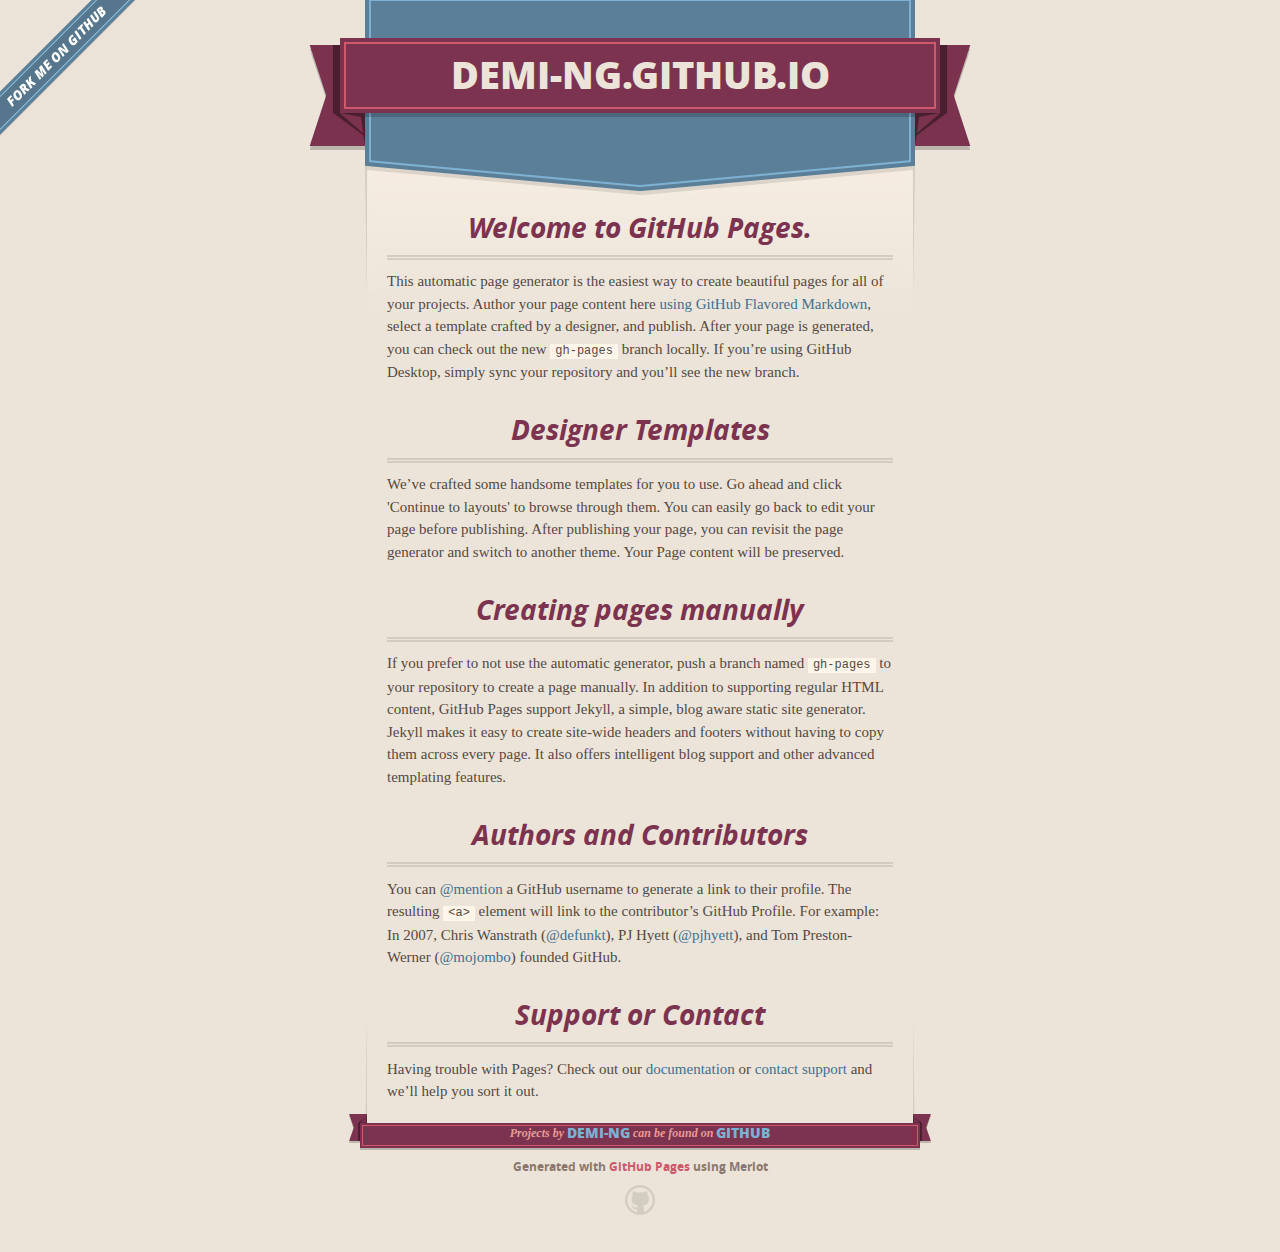
<file: indexold.html>
<!DOCTYPE html>
<html>
  <head>
    <meta charset='utf-8'>
    <meta http-equiv="X-UA-Compatible" content="chrome=1">
    <meta name="viewport" content="width=640">

    <link rel="stylesheet" href="stylesheets/core.css" media="screen">
    <link rel="stylesheet" href="stylesheets/mobile.css" media="handheld, only screen and (max-device-width:640px)">
    <link rel="stylesheet" href="stylesheets/github-light.css">

    <script type="text/javascript" src="javascripts/modernizr.js"></script>
    <script type="text/javascript" src="https://ajax.googleapis.com/ajax/libs/jquery/1.7.1/jquery.min.js"></script>
    <script type="text/javascript" src="javascripts/headsmart.min.js"></script>
    <script type="text/javascript">
      $(document).ready(function () {
        $('#main_content').headsmart()
      })
    </script>
    <title>Demi-ng.GitHub.io by demi-ng</title>
  </head>

  <body>
    <a id="forkme_banner" href="https://github.com/demi-ng">View on GitHub</a>
    <div class="shell">

      <header>
        <span class="ribbon-outer">
          <span class="ribbon-inner">
            <h1>Demi-ng.GitHub.io</h1>
            <h2></h2>
          </span>
          <span class="left-tail"></span>
          <span class="right-tail"></span>
        </span>
      </header>

      <div id="no-downloads">
        <span class="inner">
        </span>
      </div>


      <span class="banner-fix"></span>


      <section id="main_content">
        <h3>
<a id="welcome-to-github-pages" class="anchor" href="#welcome-to-github-pages" aria-hidden="true"><span aria-hidden="true" class="octicon octicon-link"></span></a>Welcome to GitHub Pages.</h3>

<p>This automatic page generator is the easiest way to create beautiful pages for all of your projects. Author your page content here <a href="https://guides.github.com/features/mastering-markdown/">using GitHub Flavored Markdown</a>, select a template crafted by a designer, and publish. After your page is generated, you can check out the new <code>gh-pages</code> branch locally. If you’re using GitHub Desktop, simply sync your repository and you’ll see the new branch.</p>

<h3>
<a id="designer-templates" class="anchor" href="#designer-templates" aria-hidden="true"><span aria-hidden="true" class="octicon octicon-link"></span></a>Designer Templates</h3>

<p>We’ve crafted some handsome templates for you to use. Go ahead and click 'Continue to layouts' to browse through them. You can easily go back to edit your page before publishing. After publishing your page, you can revisit the page generator and switch to another theme. Your Page content will be preserved.</p>

<h3>
<a id="creating-pages-manually" class="anchor" href="#creating-pages-manually" aria-hidden="true"><span aria-hidden="true" class="octicon octicon-link"></span></a>Creating pages manually</h3>

<p>If you prefer to not use the automatic generator, push a branch named <code>gh-pages</code> to your repository to create a page manually. In addition to supporting regular HTML content, GitHub Pages support Jekyll, a simple, blog aware static site generator. Jekyll makes it easy to create site-wide headers and footers without having to copy them across every page. It also offers intelligent blog support and other advanced templating features.</p>

<h3>
<a id="authors-and-contributors" class="anchor" href="#authors-and-contributors" aria-hidden="true"><span aria-hidden="true" class="octicon octicon-link"></span></a>Authors and Contributors</h3>

<p>You can <a href="https://github.com/blog/821" class="user-mention">@mention</a> a GitHub username to generate a link to their profile. The resulting <code>&lt;a&gt;</code> element will link to the contributor’s GitHub Profile. For example: In 2007, Chris Wanstrath (<a href="https://github.com/defunkt" class="user-mention">@defunkt</a>), PJ Hyett (<a href="https://github.com/pjhyett" class="user-mention">@pjhyett</a>), and Tom Preston-Werner (<a href="https://github.com/mojombo" class="user-mention">@mojombo</a>) founded GitHub.</p>

<h3>
<a id="support-or-contact" class="anchor" href="#support-or-contact" aria-hidden="true"><span aria-hidden="true" class="octicon octicon-link"></span></a>Support or Contact</h3>

<p>Having trouble with Pages? Check out our <a href="https://help.github.com/pages">documentation</a> or <a href="https://github.com/contact">contact support</a> and we’ll help you sort it out.</p>
      </section>

      <footer>
        <span class="ribbon-outer">
          <span class="ribbon-inner">
            <p>Projects by <a href="https://github.com/demi-ng">demi-ng</a> can be found on <a href="https://github.com/demi-ng">GitHub</a></p>
          </span>
          <span class="left-tail"></span>
          <span class="right-tail"></span>
        </span>
        <p>Generated with <a href="https://pages.github.com">GitHub Pages</a> using Merlot</p>
        <span class="octocat"></span>
      </footer>

    </div>

    
  </body>
</html>
</file>
<file: stylesheets/core.css>
@import url("screen.css");
@import url("non-screen.css") handheld;
@import url("non-screen.css") only screen and (max-device-width:640px);
</file>
<file: stylesheets/mobile.css>
/* Generated by Font Squirrel (http://www.fontsquirrel.com) on February 9, 2012 */


@font-face {
  font-family: 'Open Sans';
  src: url('../fonts/opensans-regular-webfont.eot');
  src: url('../fonts/opensans-regular-webfont.eot?#iefix') format('embedded-opentype'),
       url('../fonts/opensans-regular-webfont.woff') format('woff'),
       url('../fonts/opensans-regular-webfont.ttf') format('truetype'),
       url('../fonts/opensans-regular-webfont.svg#OpenSansRegular') format('svg');
  font-weight: normal;
  font-style: normal;
}

@font-face {
  font-family: 'Open Sans';
  src: url('../fonts/opensans-italic-webfont.eot');
  src: url('../fonts/opensans-italic-webfont.eot?#iefix') format('embedded-opentype'),
       url('../fonts/opensans-italic-webfont.woff') format('woff'),
       url('../fonts/opensans-italic-webfont.ttf') format('truetype'),
       url('../fonts/opensans-italic-webfont.svg#OpenSansItalic') format('svg');
  font-weight: normal;
  font-style: italic;
}

@font-face {
  font-family: 'Open Sans';
  src: url('../fonts/opensans-bold-webfont.eot');
  src: url('../fonts/opensans-bold-webfont.eot?#iefix') format('embedded-opentype'),
       url('../fonts/opensans-bold-webfont.woff') format('woff'),
       url('../fonts/opensans-bold-webfont.ttf') format('truetype'),
       url('../fonts/opensans-bold-webfont.svg#OpenSansBold') format('svg');
  font-weight: bold;
  font-style: normal;
}

@font-face {
  font-family: 'Open Sans';
  src: url('../fonts/opensans-bolditalic-webfont.eot');
  src: url('../fonts/opensans-bolditalic-webfont.eot?#iefix') format('embedded-opentype'),
       url('../fonts/opensans-bolditalic-webfont.woff') format('woff'),
       url('../fonts/opensans-bolditalic-webfont.ttf') format('truetype'),
       url('../fonts/opensans-bolditalic-webfont.svg#OpenSansBoldItalic') format('svg');
  font-weight: bold;
  font-style: italic;
}

@font-face {
  font-family: 'Open Sans';
  src: url('../fonts/opensans-extrabold-webfont.eot');
  src: url('../fonts/opensans-extrabold-webfont.eot?#iefix') format('embedded-opentype'),
       url('../fonts/opensans-extrabold-webfont.woff') format('woff'),
       url('../fonts/opensans-extrabold-webfont.ttf') format('truetype'),
       url('../fonts/opensans-extrabold-webfont.svg#OpenSansExtrabold') format('svg');
  font-weight: bolder;
  font-style: normal;
}


/* http://meyerweb.com/eric/tools/css/reset/ 
   v2.0 | 20110126
   License: none (public domain)
*/

html, body, div, span, applet, object, iframe,
h1, h2, h3, h4, h5, h6, p, blockquote, pre,
a, abbr, acronym, address, big, cite, code,
del, dfn, em, img, ins, kbd, q, s, samp,
small, strike, strong, sub, sup, tt, var,
b, u, i, center,
dl, dt, dd, ol, ul, li,
fieldset, form, label, legend,
table, caption, tbody, tfoot, thead, tr, th, td,
article, aside, canvas, details, embed, 
figure, figcaption, footer, header, hgroup, 
menu, nav, output, ruby, section, summary,
time, mark, audio, video {
  margin: 0;
  padding: 0;
  border: 0;
  font-size: 100%;
  font: inherit;
  vertical-align: baseline;
}
/* HTML5 display-role reset for older browsers */
article, aside, details, figcaption, figure, 
footer, header, hgroup, menu, nav, section {
  display: block;
}
body {
  line-height: 1;
}
ol, ul {
  list-style: none;
}
blockquote, q {
  quotes: none;
}
blockquote:before, blockquote:after,
q:before, q:after {
  content: '';
  content: none;
}
table {
  border-collapse: collapse;
  border-spacing: 0;
}

header, footer, section {
  display: block;
  position: relative;
}

/* STYLES */

div.shell {
  display: block;
  width: 640px;
  margin: 0 auto;
}

a#forkme_banner {
  display: none;
}

/* header */

header {
  position: relative;
  z-index: 2;
  margin: 0;
  max-width: 640px;
  top: 51px;
}

header span.ribbon-inner {
  position: relative;
  display: block;
  background-color: #cd596b;
  border: 8px solid #7c334f;
  padding: 6px;
  z-index: 1;
}

header span.left-tail, header span.right-tail {
  position: relative;
  display: block;
  width: 19px;
  height: 10px;
  background: transparent url(../images/ribbon-tail-sprite-2x.png) 0 0 no-repeat;
  position: absolute;
  bottom: -10px;
  z-index: 0;
}

header span.left-tail {
  background-position: 0 0;
  left: 0;
}

header span.right-tail {
  background-position: -19px 0;
  right: 0;
}

header h1 {
  background-color: #7c334f;
  font-size: 2em;
  font-weight: bolder;
  font-style: normal;
  text-transform: uppercase;
  color: #ece4d8;
  text-align: center;
  line-height:1;  
  padding: 14px 20px 0;
}

header h2 {
  background-color: #7c334f;
  font: bold italic .85em/1.5 Georgia, Times, “Times New Roman”, serif;
  color: #e69b95;
  padding-bottom: 14px;
  margin-top: -3px;
  text-align: center;
}

section#downloads {
  position: relative;
  display: block;
  height: 171px;
  width: 602px;
  padding-bottom: 150px;
  margin: 51px auto -250px;
  z-index: 1;
  background: transparent url(../images/shield.png) center 0 no-repeat;
}

section#downloads a {
  display: none;
}

span.banner-fix {
  background: transparent url(../images/shield-fallback.png) center top no-repeat;
  display: block;
  height: 31px;
  position: absolute;
  width: 640px;
  top: 20px;

}

section#main_content {
  z-index: 2;
  padding: 20px 40px 0;
  min-height:185px;
}

/* footer */

footer {
  background: none;
  padding-top: 104px;
  margin: -94px auto 40px;
  max-width:640px;
  text-align: center;
}

footer span.ribbon-outer {
  display: block;
  position: relative;
  border-bottom: 2px solid #bdb6ad;
}

footer span.ribbon-inner {
  position: relative;
  display: block;
  background-color: #cd596b;
  border: 8px solid #7c334f;
  padding: 6px;
  z-index: 1;
}

footer p {
  font-family: 'Open Sans', sans-serif;
  font-weight: bold;
  font-size: .6em;
  color: #8b786f;
}

footer a {
  color: #cd596b;
}

footer span.ribbon-inner p {
  background-color: #7c334f;
  margin: 0;
  color: #e69b95;
  font: bold italic 22px/1 Georgia, Times, “Times New Roman”, serif;
  height: auto;
  line-height: 1.1;
  padding: 20px 0px 10px;
}

footer span.ribbon-inner a {
  display: block;
  position: relative;
  bottom: 0;
  color: #7eb0d2;
  font-family: 'Open Sans', sans-serif;
  text-transform: uppercase;
  font-style: normal;
  font-weight: bolder;
  font-size: 38px;
  padding-bottom: 10px;
}

footer span.ribbon-inner a:hover {
  color: #7eb0d2;
}

footer span.left-tail, footer span.right-tail {
  position: relative;
  display: block;
  width: 23px;
  height: 126px;
  background: transparent url(../images/small-ribbon-tail-sprite-2x.png) 0 0 no-repeat;
  position: absolute;
  top: -126px;
  z-index: 0;
}

footer span.left-tail {
  background-position: 0 0;
  left: 0;
}

footer span.right-tail {
  background-position: -23px 0;
  right: 0;
}

footer span.octocat {
  background: transparent url(../images/octocat-2x.png) 0 0 no-repeat;
  display: block;
  width: 60px;
  height: 60px;
  margin: 20px auto 0;}

/* content */

body {
  background: #ece4d8;
  font: normal normal 30px/1.5 Georgia, Palatino,” Palatino Linotype”, Times, “Times New Roman”, serif;
  color: #544943;
  -webkit-font-smoothing: antialiased;
}

a, a:hover {
  color: #417090;
}

a {
  text-decoration: none;
}

a:hover {
  text-decoration: underline;
}

h1,h2,h3,h4,h5,h6 {
  font-family: 'Open Sans', sans-serif;
  font-weight: bold;
}

p {
  margin: .7em 0 0;
}

strong {
  font-weight: bold;
}

em {
  font-style: italic;
}

ol {
  margin: .7em 0;
  list-style-type: decimal;
  padding-left: 1.35em;
}

ul {
  margin: .7em 0;
  padding-left: 1.35em;
}

ul li {
  padding-left: 20px;
  background: transparent url(../images/chevron-2x.png) left 15px no-repeat;
}

blockquote {
  font-family: 'Open Sans', sans-serif;
  margin: 20px 0;
  color: #8b786f;
  padding-left: 1.35em;
  background: transparent url('../images/blockquote-gfx-2x.png') 0 8px no-repeat;
}

img {
  -webkit-box-shadow: 0px 4px 0px #bdb6ad;
  -moz-box-shadow: 0px 4px 0px #bdb6ad;
  box-shadow: 0px 4px 0px #bdb6ad;
  border: 4px solid #fff6e9;
  max-width: 556px;
}

hr {
  border: none;
  outline: none;
  height: 42px;
  background: transparent url('../images/hr-2x.jpg') center center repeat-x;
  margin: 0 0 20px;
}

code {
  background: #fff6e9;
  font: normal normal .9em/1.7 "Lucida Sans Typewriter", "Lucida Console", Monaco, "Bitstream Vera Sans Mono", monospace;
  padding: 0 5px 1px;
}

pre {
  margin: 10px 0 20px;
  padding: .7em;
  background: #fff6e9;
  border-bottom: 4px solid #bdb6ad;
  font: normal normal .9em/1.7 "Lucida Sans Typewriter", "Lucida Console", Monaco, "Bitstream Vera Sans Mono", monospace;
  overflow: auto;
}

table {
  background: #fff6e9;
  display: table;
  width: 100%;
  border-collapse: separate;
  border-bottom: 4px solid #bdb6ad;
  margin: 10px 0;
}

tr {
  display: table-row;
}

th {
  display: table-cell;
  padding: 2px 10px;
  border: solid #ece4d8;
  border-width: 0 4px 4px 0;
  color: #cd596b;
  font-family: 'Open Sans', sans-serif;
  font-weight: bold;
  font-size: .85em;
}

td {
  display: table-cell;
  padding: 0 .7em;
  border: solid #ece4d8;
  border-width: 0 4px 4px 0;
}

td:last-child, th:last-child {
  border-right: none;
}

tr:last-child td {
  border-bottom: none;
}

dl {
  margin: .7em 0 20px;
}

dt {
  font-family: 'Open Sans', sans-serif;
  font-weight: bold;
}

dd {
  padding-left: 1.35em;
}

dd p:first-child {
  margin-top: 0;
}

/* Content based headers */

#main_content > .header-level-1:first-child,
#main_content > .header-level-2:first-child,
#main_content > .header-level-3:first-child,
#main_content > .header-level-4:first-child,
#main_content > .header-level-5:first-child,
#main_content > .header-level-6:first-child {
  margin-top: 0;
}

.header-level-1 {
  font-size: 1.85em;
  border-bottom: .2em double #d3ccc1;
  color: #7c334f;
  text-align: center;
  font-style: italic;
  margin: 1.1em 0 .38em;
  line-height: 1.2;
  padding-bottom: 10px
}

.header-level-2 {
  font-size: 1.58em;
  color: #7c334f;
  margin: .95em 0 .5em;
  border-bottom: .1em solid #D3CCC1;
  line-height: 1.2;
  padding-bottom: 10px
}

.header-level-3 {
  margin: 20px 0 10px;
  font-size: 1.45em;
}

.header-level-4 {
  margin: .6em 0;
  font-size: 1.2em;
  color: #cd596b;
}

.header-level-5 {
  margin: .7em 0;
  font-size: 1em;
  color: #8b786f;
}

.header-level-6 {
  margin: .8em 0;
  font-size: .85em;
  font-style: italic;
}
</file>
<file: stylesheets/github-light.css>
/*
   Copyright 2014 GitHub Inc.

   Licensed under the Apache License, Version 2.0 (the "License");
   you may not use this file except in compliance with the License.
   You may obtain a copy of the License at

       http://www.apache.org/licenses/LICENSE-2.0

   Unless required by applicable law or agreed to in writing, software
   distributed under the License is distributed on an "AS IS" BASIS,
   WITHOUT WARRANTIES OR CONDITIONS OF ANY KIND, either express or implied.
   See the License for the specific language governing permissions and
   limitations under the License.

*/

.pl-c /* comment */ {
  color: #969896;
}

.pl-c1      /* constant, markup.raw, meta.diff.header, meta.module-reference, meta.property-name, support, support.constant, support.variable, variable.other.constant */,
.pl-s .pl-v /* string variable */ {
  color: #0086b3;
}

.pl-e  /* entity */,
.pl-en /* entity.name */ {
  color: #795da3;
}

.pl-s .pl-s1 /* string source */,
.pl-smi      /* storage.modifier.import, storage.modifier.package, storage.type.java, variable.other, variable.parameter.function */ {
  color: #333;
}

.pl-ent /* entity.name.tag */ {
  color: #63a35c;
}

.pl-k /* keyword, storage, storage.type */ {
  color: #a71d5d;
}

.pl-pds              /* punctuation.definition.string, string.regexp.character-class */,
.pl-s                /* string */,
.pl-s .pl-pse .pl-s1 /* string punctuation.section.embedded source */,
.pl-sr               /* string.regexp */,
.pl-sr .pl-cce       /* string.regexp constant.character.escape */,
.pl-sr .pl-sra       /* string.regexp string.regexp.arbitrary-repitition */,
.pl-sr .pl-sre       /* string.regexp source.ruby.embedded */ {
  color: #183691;
}

.pl-v /* variable */ {
  color: #ed6a43;
}

.pl-id /* invalid.deprecated */ {
  color: #b52a1d;
}

.pl-ii /* invalid.illegal */ {
  background-color: #b52a1d;
  color: #f8f8f8;
}

.pl-sr .pl-cce /* string.regexp constant.character.escape */ {
  color: #63a35c;
  font-weight: bold;
}

.pl-ml /* markup.list */ {
  color: #693a17;
}

.pl-mh        /* markup.heading */,
.pl-mh .pl-en /* markup.heading entity.name */,
.pl-ms        /* meta.separator */ {
  color: #1d3e81;
  font-weight: bold;
}

.pl-mq /* markup.quote */ {
  color: #008080;
}

.pl-mi /* markup.italic */ {
  color: #333;
  font-style: italic;
}

.pl-mb /* markup.bold */ {
  color: #333;
  font-weight: bold;
}

.pl-md /* markup.deleted, meta.diff.header.from-file */ {
  background-color: #ffecec;
  color: #bd2c00;
}

.pl-mi1 /* markup.inserted, meta.diff.header.to-file */ {
  background-color: #eaffea;
  color: #55a532;
}

.pl-mdr /* meta.diff.range */ {
  color: #795da3;
  font-weight: bold;
}

.pl-mo /* meta.output */ {
  color: #1d3e81;
}
</file>
